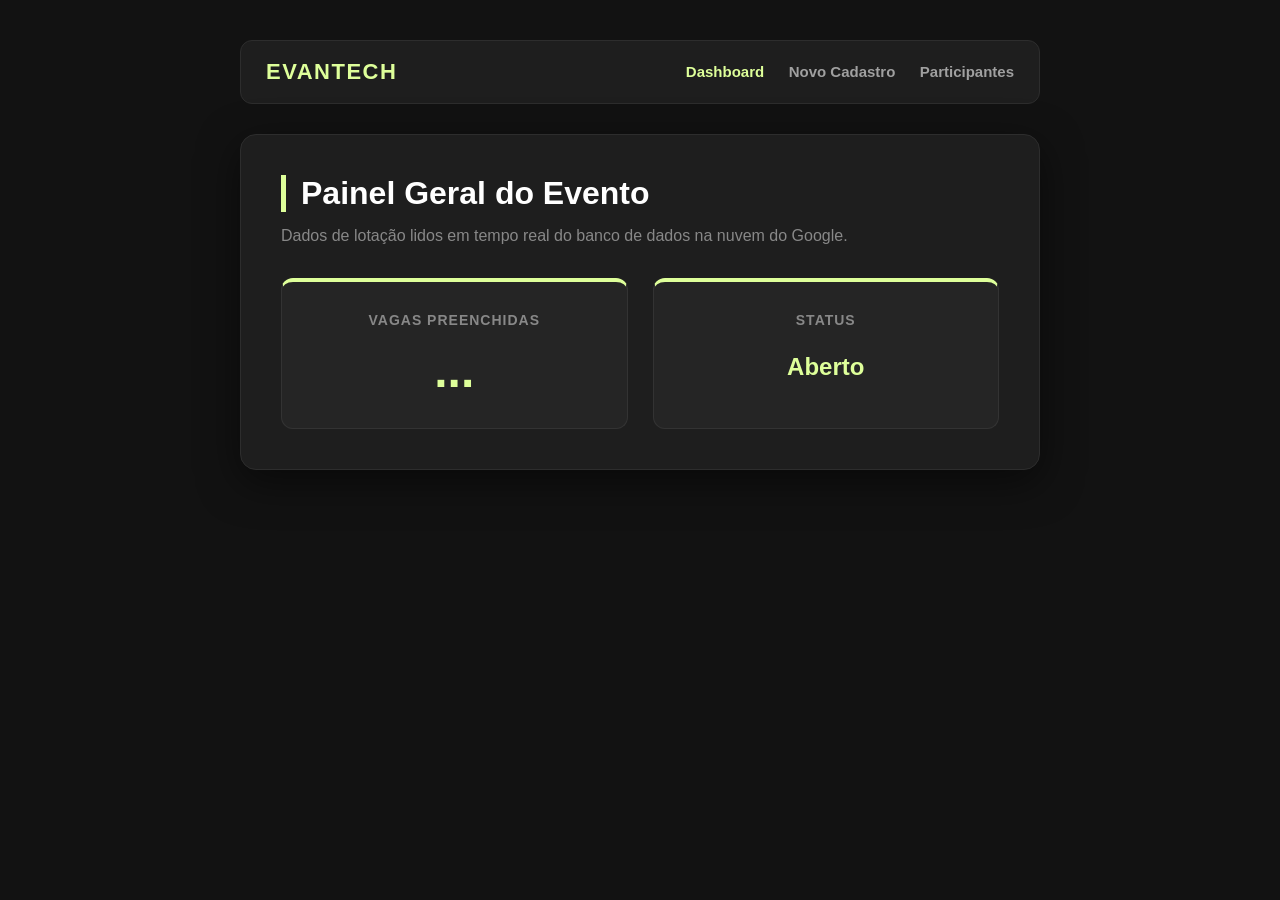
<file: HACKTHON - ISABELLA T. 3B/index.html>
<!DOCTYPE html>
<html lang="pt-br">
<head>
    <meta charset="UTF-8">
    <title>Evantech - Dashboard</title>
    <link rel="stylesheet" href="style.css">
</head>
<body>
    <nav>
        <div class="logo">EVANTECH</div>
        <div class="menu-links">
            <a href="index.html" class="active">Dashboard</a>
            <a href="cadastro.html">Novo Cadastro</a>
            <a href="listagem.html">Participantes</a>
        </div>
    </nav>

    <div class="container">
        <h1>Painel Geral do Evento</h1>
        <p>Dados de lotação lidos em tempo real do banco de dados na nuvem do Google.</p>
        <div class="card-grid">
            <div class="card">
                <h3>Vagas Preenchidas</h3>
                <div class="number" id="vagas-total">...</div>
            </div>
            <div class="card">
                <h3>Status</h3>
                <div class="number" id="status-evento" style="font-size: 24px; padding-top: 10px; color: #deff9a;">Aberto</div>
            </div>
        </div>
    </div>

    <script>
        async function atualizarDash() {
            // Puxa os dados para fazer a contagem em tempo real
            const res = await fetch('https://avantech-be677-default-rtdb.firebaseio.com/participantes.json');
            const dados = await res.json();
            
            const total = dados ? Object.keys(dados).length : 0;
            document.getElementById('vagas-total').innerText = total;
            
            // REGRA DE NEGÓCIO: Se chegar a 5 vagas, o status muda para LOTADO automaticamente
            if(total >= 5) { 
                document.getElementById('status-evento').innerText = "LOTADO";
                document.getElementById('status-evento').style.color = "#ff6b6b";
            }
        }
        atualizarDash();
    </script>
</body>
</html>
</file>
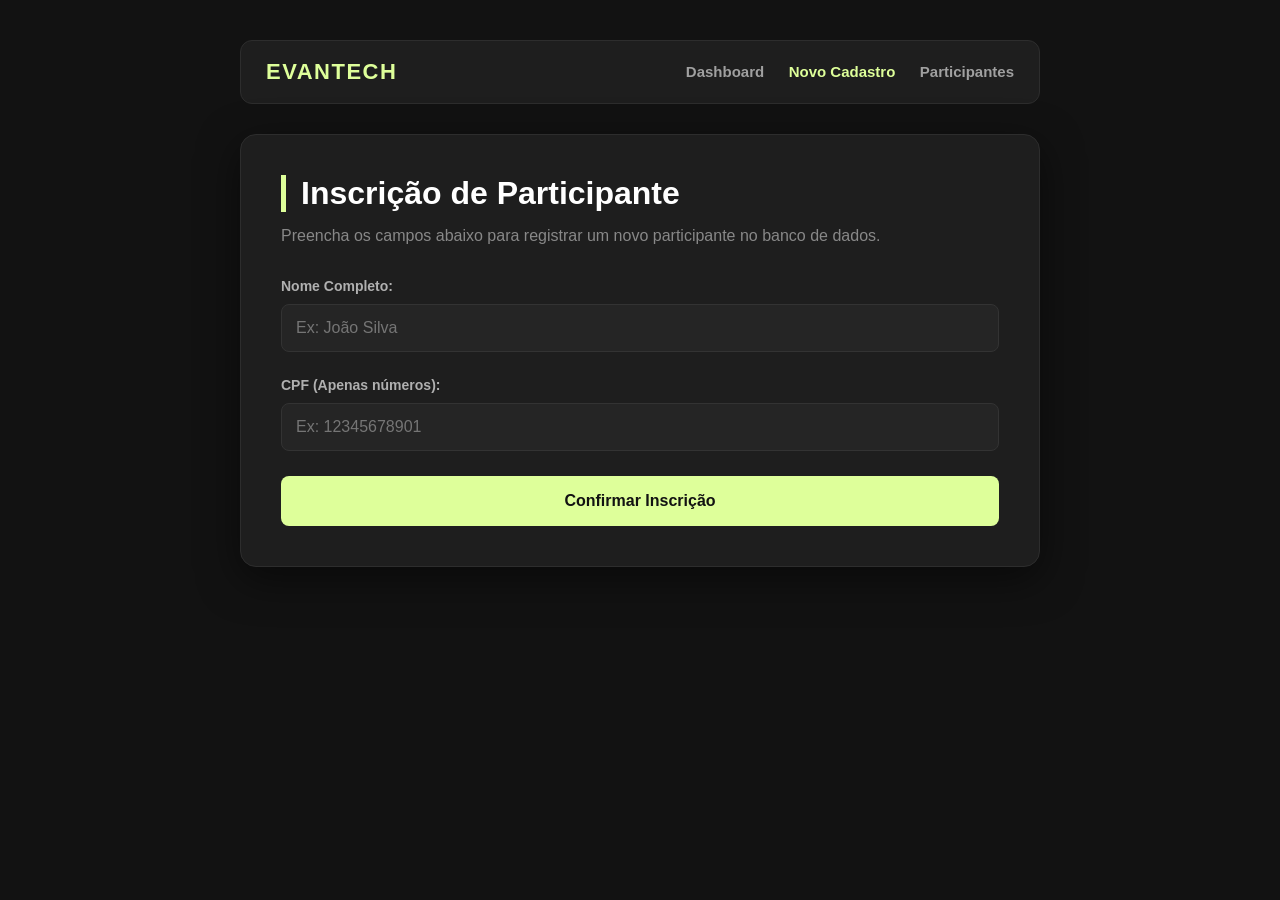
<file: HACKTHON - ISABELLA T. 3B/cadastro.html>
<!DOCTYPE html>
<html lang="pt-br">
<head>
    <meta charset="UTF-8">
    <title>Evantech - Cadastro</title>
    <link rel="stylesheet" href="style.css">
</head>
<body>
    <nav>
        <div class="logo">EVANTECH</div>
        <div class="menu-links">
            <a href="index.html">Dashboard</a>
            <a href="cadastro.html" class="active">Novo Cadastro</a>
            <a href="listagem.html">Participantes</a>
        </div>
    </nav>

    <div class="container">
        <h1>Inscrição de Participante</h1>
        <p>Preencha os campos abaixo para registrar um novo participante no banco de dados.</p>
        <form id="form-cadastro">
            <div class="form-group">
                <label>Nome Completo:</label>
                <input type="text" id="nome" required placeholder="Ex: João Silva">
            </div>
            <div class="form-group">
                <label>CPF (Apenas números):</label>
                <input type="text" id="cpf" required placeholder="Ex: 12345678901">
            </div>
            <button type="submit" class="btn">Confirmar Inscrição</button>
        </form>
    </div>

    <script>
        document.getElementById('form-cadastro').addEventListener('submit', async (e) => {
            e.preventDefault();
            const nome = document.getElementById('nome').value;
            const cpf = document.getElementById('cpf').value;

            // 1. Busca dados no seu Firebase para validar Regra de Negócio (CPF único)
            const respostaBusca = await fetch('https://avantech-be677-default-rtdb.firebaseio.com/participantes.json');
            const dadosExistentes = await respostaBusca.json();
            
            if (dadosExistentes) {
                const cpfDuplicado = Object.values(dadosExistentes).some(p => p.cpf === cpf);
                if (cpfDuplicado) {
                    alert("Erro: Este CPF já está cadastrado no banco de dados!");
                    return;
                }
            }

            // 2. Salva de verdade no seu banco de dados Firebase
            const respostaSalvar = await fetch('https://avantech-be677-default-rtdb.firebaseio.com/participantes.json', {
                method: 'POST',
                body: JSON.stringify({ nome, cpf })
            });

            if (respostaSalvar.ok) {
                alert("Inscrição guardada com sucesso no Banco de Dados!");
                window.location.href = 'listagem.html'; // Vai automático para a lista
            } else {
                alert("Erro ao conectar com o banco de dados.");
            }
        });
    </script>
</body>
</html>
</file>
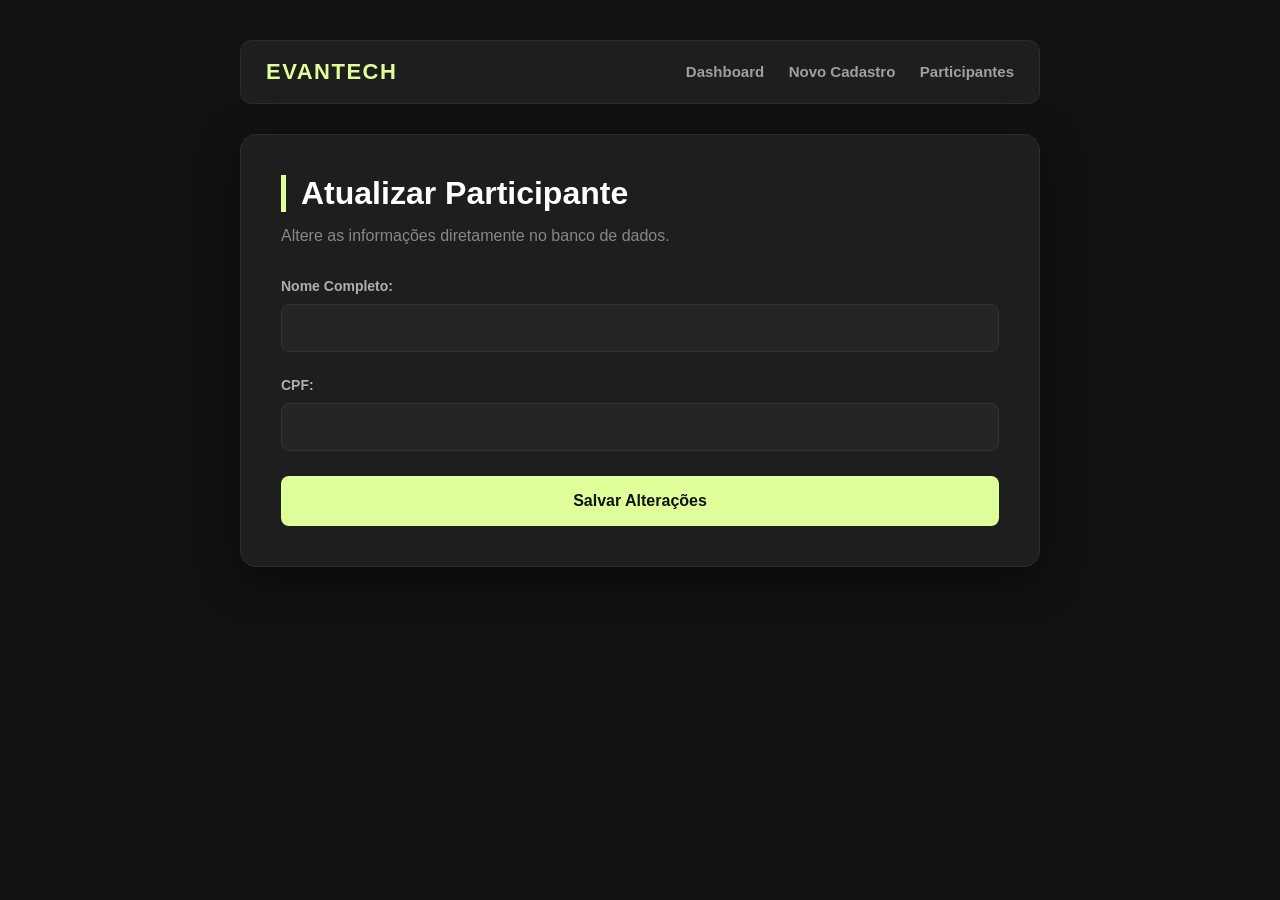
<file: HACKTHON - ISABELLA T. 3B/edicao.html>
<!DOCTYPE html>
<html lang="pt-br">
<head>
    <meta charset="UTF-8">
    <title>Evantech - Editar</title>
    <link rel="stylesheet" href="style.css">
</head>
<body>
    <nav>
        <div class="logo">EVANTECH</div>
        <div class="menu-links">
            <a href="index.html">Dashboard</a>
            <a href="cadastro.html">Novo Cadastro</a>
            <a href="listagem.html">Participantes</a>
        </div>
    </nav>

    <div class="container">
        <h1>Atualizar Participante</h1>
        <p>Altere as informações diretamente no banco de dados.</p>
        <form id="form-edicao">
            <div class="form-group">
                <label>Nome Completo:</label>
                <input type="text" id="nome" required>
            </div>
            <div class="form-group">
                <label>CPF:</label>
                <input type="text" id="cpf" required>
            </div>
            <button type="submit" class="btn">Salvar Alterações</button>
        </form>
    </div>

    <script>
        const urlParams = new URLSearchParams(window.location.search);
        const idFirebase = urlParams.get('id');

        // Puxa o cadastro específico direto do seu Firebase para preencher os campos
        async function carregarDados() {
            if(!idFirebase) return;
            const res = await fetch(`https://avantech-be677-default-rtdb.firebaseio.com/participantes/${idFirebase}.json`);
            const p = await res.json();
            if(p) {
                document.getElementById('nome').value = p.nome;
                document.getElementById('cpf').value = p.cpf;
            }
        }

        // Salva as alterações feitas no registro lá na nuvem
        document.getElementById('form-edicao').addEventListener('submit', async (e) => {
            e.preventDefault();
            const nome = document.getElementById('nome').value;
            const cpf = document.getElementById('cpf').value;

            await fetch(`https://avantech-be677-default-rtdb.firebaseio.com/participantes/${idFirebase}.json`, {
                method: 'PUT',
                body: JSON.stringify({ nome, cpf })
            });

            alert("Banco de dados atualizado com sucesso!");
            window.location.href = 'listagem.html'; // Volta para a tabela
        });

        carregarDados();
    </script>
</body>
</html>
</file>
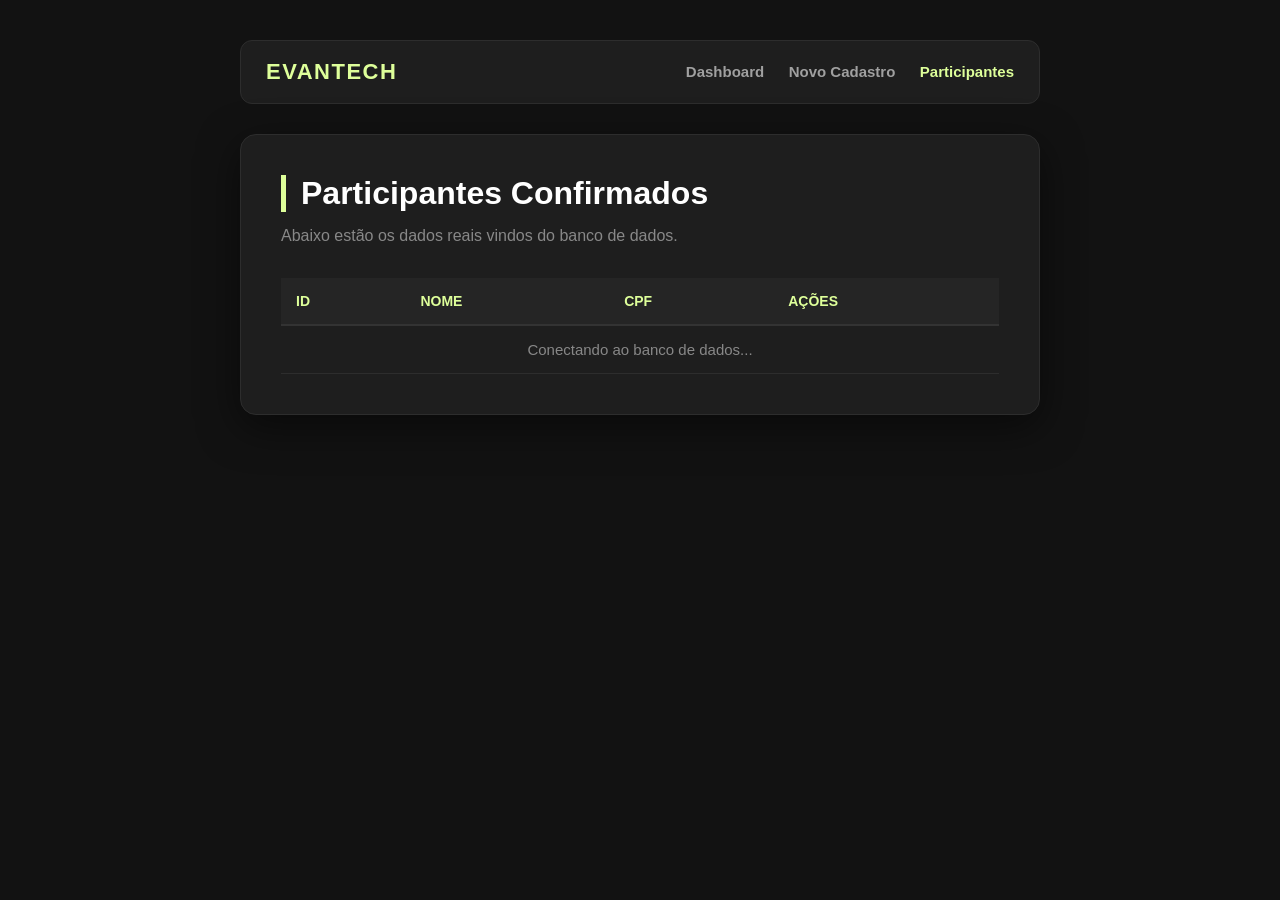
<file: HACKTHON - ISABELLA T. 3B/listagem.html>
<!DOCTYPE html>
<html lang="pt-br">
<head>
    <meta charset="UTF-8">
    <title>Evantech - Participantes</title>
    <link rel="stylesheet" href="style.css">
</head>
<body>
    <nav>
        <div class="logo">EVANTECH</div>
        <div class="menu-links">
            <a href="index.html">Dashboard</a>
            <a href="cadastro.html">Novo Cadastro</a>
            <a href="listagem.html" class="active">Participantes</a>
        </div>
    </nav>

    <div class="container">
        <h1>Participantes Confirmados</h1>
        <p>Abaixo estão os dados reais vindos do banco de dados.</p>
        <table>
            <thead>
                <tr>
                    <th>ID</th>
                    <th>Nome</th>
                    <th>CPF</th>
                    <th>Ações</th>
                </tr>
            </thead>
            <tbody id="tabela-dados"></tbody>
        </table>
    </div>

    <script>
        async function carregarLista() {
            const tbody = document.getElementById('tabela-dados');
            tbody.innerHTML = '<tr><td colspan="4" style="text-align:center; color:#888;">Conectando ao banco de dados...</td></tr>';

            // Puxa a lista direto do seu link do Firebase
            const res = await fetch('https://avantech-be677-default-rtdb.firebaseio.com/participantes.json');
            const dados = await res.json();
            tbody.innerHTML = '';

            if(!dados) {
                tbody.innerHTML = `<tr><td colspan="4" style="text-align:center; color:#888;">Nenhum participante no banco de dados.</td></tr>`;
                return;
            }

            let contador = 1;
            for (let idFirebase in dados) {
                let p = dados[idFirebase];
                tbody.innerHTML += `
                    <tr>
                        <td>#${contador++}</td>
                        <td><strong>${p.nome}</strong></td>
                        <td>${p.cpf}</td>
                        <td class="actions">
                            <a href="edicao.html?id=${idFirebase}" class="btn-edit">Editar</a>
                            <button onclick="deletar('${idFirebase}')" class="btn-delete">Excluir</button>
                        </td>
                    </tr>
                `;
            }
        }

        // Função que apaga o registro lá na nuvem do Google
        async function deletar(idFirebase) {
            if(confirm("Deseja mesmo deletar este registro do banco de dados?")) {
                await fetch(`https://avantech-be677-default-rtdb.firebaseio.com/participantes/${idFirebase}.json`, {
                    method: 'DELETE'
                });
                carregarLista(); // Atualiza a tabela na hora
            }
        }

        carregarLista();
    </script>
</body>
</html>
</file>
<file: HACKTHON - ISABELLA T. 3B/style.css>
/* ==========================================
   1. RESET E CORES GERAIS
   ========================================== */
* {
    margin: 0;
    padding: 0;
    box-sizing: border-box;
    font-family: 'Segoe UI', Arial, sans-serif;
}

body {
    background-color: #121212; /* Fundo escuro premium */
    color: #e0e0e0;
    padding: 40px 20px;
    display: flex;
    flex-direction: column;
    align-items: center;
    min-height: 100vh;
}

/* ==========================================
   2. MENU DE NAVEGAÇÃO SUPERIOR
   ========================================== */
nav {
    width: 100%;
    max-width: 800px;
    background-color: #1e1e1e;
    padding: 18px 25px;
    border-radius: 12px;
    margin-bottom: 30px;
    display: flex;
    justify-content: space-between;
    align-items: center;
    border: 1px solid #2d2d2d;
}

nav .logo {
    font-size: 22px;
    font-weight: 800;
    color: #deff9a; /* Verde-limão neon */
    letter-spacing: 1.5px;
}

nav .menu-links a {
    color: #a0a0a0;
    text-decoration: none;
    margin-left: 20px;
    font-weight: 600;
    font-size: 15px;
    transition: color 0.2s;
}

nav .menu-links a:hover, nav .menu-links a.active {
    color: #deff9a; /* Acende em verde */
}

/* ==========================================
   3. CONTAINER PRINCIPAL (CAIXA CENTRAL)
   ========================================== */
.container {
    width: 100%;
    max-width: 800px;
    background-color: #1e1e1e;
    padding: 40px;
    border-radius: 16px;
    border: 1px solid #2d2d2d;
    box-shadow: 0 12px 40px rgba(0, 0, 0, 0.5);
}

h1 {
    font-size: 32px;
    margin-bottom: 12px;
    color: #ffffff;
    border-left: 5px solid #deff9a;
    padding-left: 15px;
    font-weight: 700;
}

p {
    color: #888888;
    font-size: 16px;
    margin-bottom: 30px;
    line-height: 1.5;
}

/* ==========================================
   4. DASHBOARD (CARTÕES DE INFORMAÇÃO)
   ========================================== */
.card-grid {
    display: grid;
    grid-template-columns: repeat(auto-fit, minmax(250px, 1fr));
    gap: 25px;
    margin-top: 20px;
}

.card {
    background-color: #252525;
    padding: 30px;
    border-radius: 12px;
    border: 1px solid #333333;
    border-top: 4px solid #deff9a;
    text-align: center;
    transition: transform 0.2s;
}

.card:hover {
    transform: translateY(-5px);
}

.card h3 {
    font-size: 14px;
    color: #888888;
    text-transform: uppercase;
    letter-spacing: 1px;
}

.card .number {
    font-size: 48px;
    font-weight: 800;
    color: #deff9a;
    margin-top: 15px;
}

/* ==========================================
   5. FORMULÁRIOS E INPUTS
   ========================================== */
.form-group {
    margin-bottom: 25px;
    text-align: left;
}

label {
    display: block;
    margin-bottom: 10px;
    color: #b0b0b0;
    font-size: 14px;
    font-weight: 600;
}

input {
    width: 100%;
    padding: 14px;
    background-color: #252525;
    border: 1px solid #333333;
    border-radius: 8px;
    color: #ffffff;
    font-size: 16px;
    transition: all 0.3s;
}

input:focus {
    outline: none;
    border-color: #deff9a;
    background-color: #2a2a2a;
    box-shadow: 0 0 10px rgba(222, 255, 154, 0.1);
}

/* ==========================================
   6. BOTÕES
   ========================================== */
.btn {
    display: inline-block;
    width: 100%; /* Ocupa a largura total no formulário */
    background-color: #deff9a;
    color: #121212;
    padding: 16px;
    border: none;
    border-radius: 8px;
    font-weight: 700;
    font-size: 16px;
    cursor: pointer;
    transition: all 0.2s;
    text-decoration: none;
    text-align: center;
}

.btn:hover {
    background-color: #c5eb7f;
    box-shadow: 0 5px 15px rgba(222, 255, 154, 0.3);
}
/* ==========================================
   7. TABELAS (REQUISITO: LISTAGEM DE DADOS)
   ========================================== */
table {
    width: 100%;
    border-collapse: collapse;
    margin-top: 20px;
}

th {
    background-color: #252525;
    color: #deff9a;
    text-align: left;
    padding: 15px;
    font-weight: 700;
    font-size: 14px;
    text-transform: uppercase;
    border-bottom: 2px solid #333333;
}

td {
    padding: 15px;
    border-bottom: 1px solid #2d2d2d;
    color: #e0e0e0;
    font-size: 15px;
}

tr:hover td {
    background-color: #222222; /* Efeito visual ao passar o mouse na linha */
}

/* Ajuste para os botões dentro da tabela */
.actions {
    display: flex;
    gap: 10px;
}

.actions .btn-edit {
    background-color: transparent;
    border: 1px solid #deff9a;
    color: #deff9a;
    padding: 6px 12px;
    border-radius: 4px;
    font-size: 13px;
    font-weight: 600;
    cursor: pointer;
    text-decoration: none;
    transition: all 0.2s;
}

.actions .btn-edit:hover {
    background-color: #deff9a;
    color: #121212;
}

.actions .btn-delete {
    background-color: transparent;
    border: 1px solid #ff6b6b;
    color: #ff6b6b;
    padding: 6px 12px;
    border-radius: 4px;
    font-size: 13px;
    font-weight: 600;
    cursor: pointer;
    transition: all 0.2s;
}

.actions .btn-delete:hover {
    background-color: #ff6b6b;
    color: #ffffff;
}
</file>
